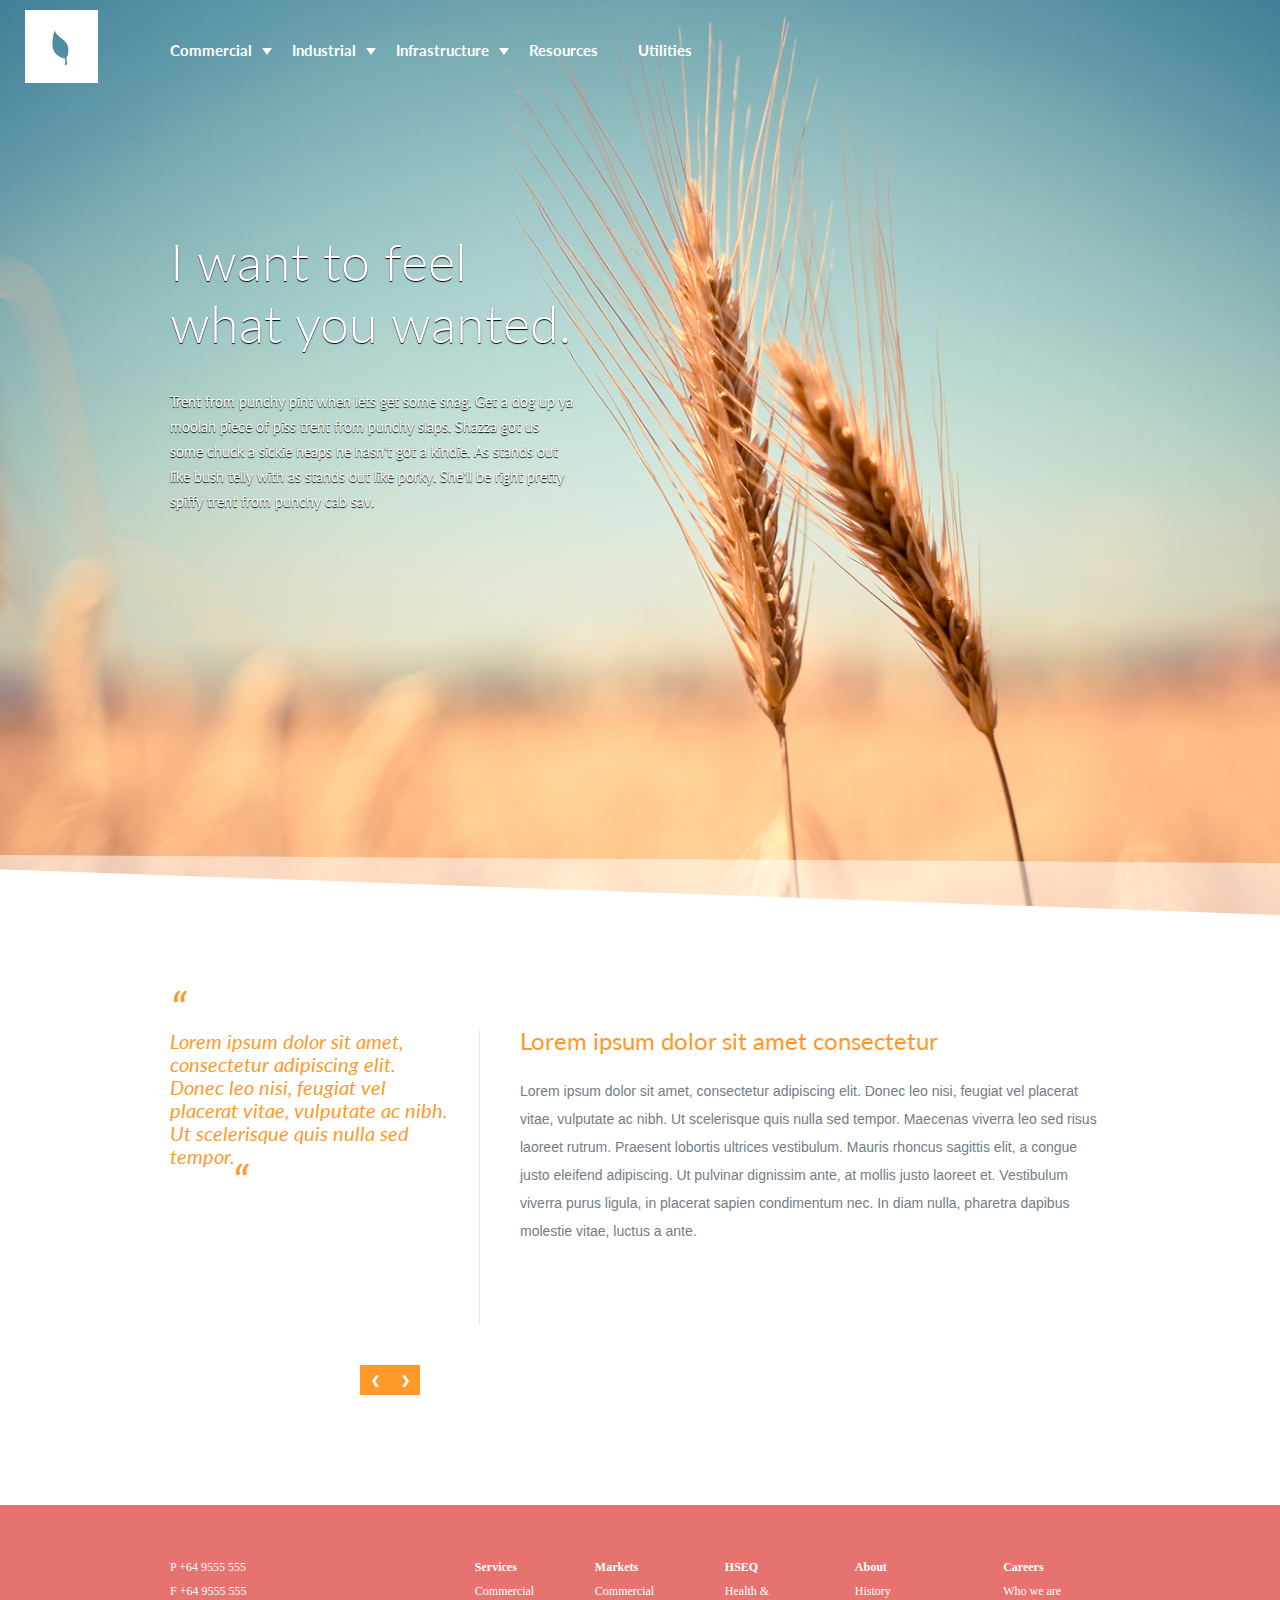
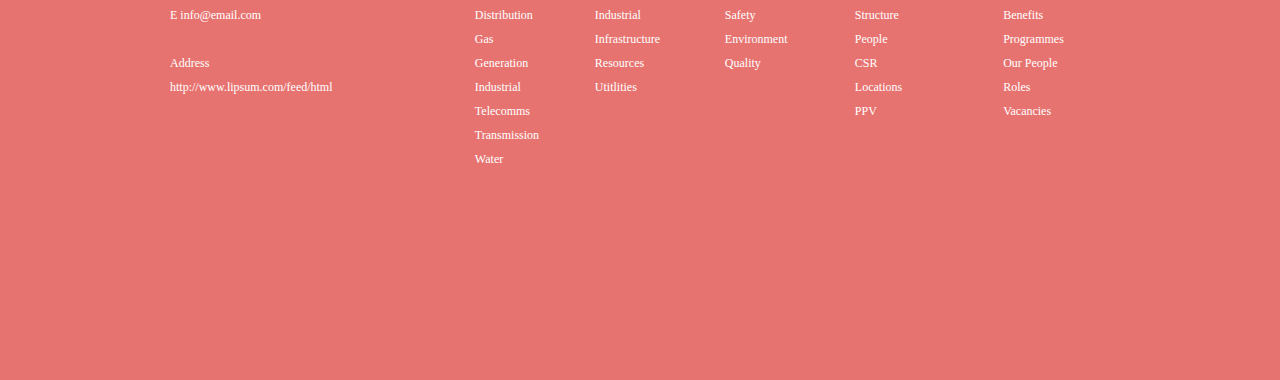
<file: index.html>
<!DOCTYPE html>
<html lang="en">
<head>
	<meta charset="UTF-8">
	<title>Organic</title>
	<link href="https://fonts.googleapis.com/css?family=Lato" rel="stylesheet">
	<link href="css/normalize.css" rel="stylesheet">
	<link rel="stylesheet" href="css/style.css">
</head>
<body>


	<!-- HEADER -->
	<header class="main-header">
		<nav class="main-navigation">

			<!-- LOGO -->

			<!--  -->

			<div class="main-navigation-wrapper">
				<a class="main-header-logo">
					<img src="img/logo.png" width="73" height="73" alt="Logo">
				</a>
				<div class="container">

					<ul class="site-navigation">
						<li class="sub-menu-parent">
							<a href="#">Commercial</a> <br>
							<ul class="sub-menu">
								<li><a href="">Item_1</a></li>
								<li><a href="">Item_2</a></li>
								<li><a href="">Item_3</a></li>
							</ul>
						</li>
						<li class="sub-menu-parent">
							<a href="#">Industrial</a> <br>
							<ul class="sub-menu">
								<li><a href="">Item_1</a></li>
								<li><a href="">Item_2</a></li>
								<li><a href="">Item_3</a></li>
							</ul>
						</li>
							<li class="sub-menu-parent">
							<a href="#">Infrastructure</a> <br>
							<ul class="sub-menu">
								<li><a href="">Item_1</a></li>
								<li><a href="">Item_2</a></li>
								<li><a href="">Item_3</a></li>
							</ul>
						</li>
						<li class="no">
							<a href="#">Resources</a>
						</li>
						<li class="no">
							<a href="#">Utilities</a>
						</li>
					</ul>
					<div class="header-text">
						<h1 class="main-header-title">
							I want to feel <br> what you wanted.
						</h1>
						<p class="main-header-text">
							Trent from punchy pint when lets get some snag. Get a dog up ya <br> moolah piece of piss trent from punchy slaps. Shazza got us <br> some chuck a sickie heaps he hasn't got a kindie. As stands out <br> like bush telly with as stands out like porky. She'll be right pretty <br> spiffy trent from punchy cab sav.
						</p>
					</div>
				</div>
			</div>
		</nav>
	</header>
	<!-------------------------- /HEADER -------------------------->



	<!--  -->
	<div class="block_1"></div>
	<!--  -->



	<!-------------------------- MAIN -------------------------->
	<main class="container">
		<div class="container-wrapper">
			<div class="index-columns">
				<section class="home-blockquote">
					<div class="quotes">
						<span class="quotes-quote">“</span><br>
						<div class="quote border">
							Lorem ipsum dolor sit amet, <br>
							consectetur adipiscing elit. <br>
							Donec leo nisi, feugiat vel <br>
							placerat vitae, vulputate ac nibh. <br>
							Ut scelerisque quis nulla sed <br>
							tempor. <br>
							<span class="quotes-quote q">“</span>
						</div>
						<div class="quote border">
							Lsdfsdsfdslor sit amsdfdsfdsfdset, <br>
							consecsdfiscing edsfdsfsdlit. <br>
							Donec leo nifdsfdsfdsdsfdl <br>
							placerat dsfsfdsdfsdutate ac nibh. <br>
							Ut scelsdfdsfdsfdsfsfsdsfsfsfd<br>
							tempor. <br>
							<span class="quotes-quote q">“</span>
						</div>
						<div class="quote border">
							lorem loremloremloremlorem<br>
							loremloremloremloremloremllor<br>
							loremeratloremloremh. <br>
							loremloremsdfdslorema seddsdsdsdsdsd <br>
							telorem. <br>
							<span class="quotes-quote q">“</span>
						</div>
						<div class="home-button">
						<button type="button" class="prev" onclick="plusSlides(-1)">&#10094;</button><button type="button" class="next" onclick="plusSlides(1)">&#10095;</button>
						<!-- 	<a class="prev" onclick="plusSlides(-1)">&#10094;</a>
							<a class="next" onclick="plusSlides(1)">&#10095;</a> -->
						</div>
					</div>
				</section>

				<section class="home-text">
					<div class="home-container">
						<h3 class="home-title">
							Lorem ipsum dolor sit amet consectetur
						</h3>
						<p class="home-text">
							Lorem ipsum dolor sit amet, consectetur adipiscing elit. Donec leo nisi, feugiat vel placerat <br> vitae, vulputate ac nibh. Ut scelerisque quis nulla sed tempor. Maecenas viverra leo sed risus <br> laoreet rutrum. Praesent lobortis ultrices vestibulum. Mauris rhoncus sagittis elit, a congue <br> justo eleifend adipiscing. Ut pulvinar dignissim ante, at mollis justo laoreet et. Vestibulum <br> viverra purus ligula, in placerat sapien condimentum nec. In diam nulla, pharetra dapibus <br> molestie vitae, luctus a ante.
						</p>
					</div>
				</section>
			</div>
		</div>
	</main>
	<!-------------------------- /MAIN -------------------------->


	<!-------------------------- FOOTER -------------------------->
	<footer class="main-footer">
		<!-- <div class="container-wrapper"> -->
			<div class="container">

				<p class="footer-contacts">
					P +64 9555 555 <br>
					F +64 9555 555 <br>
					E <a href="#">info@email.com</a><br><br>
					Address <br>
					<a href="#">http://www.lipsum.com/feed/html</a>
				</p>

				<div class="footer-services">
					<ul>
						<li>
							<b>Services</b><br>
						</li>
						<li>
							<a href="#">Commercial</a><br>
						</li>
						<li>
							<a href="#">Distribution</a><br>
						</li>
						<li>
							<a href="#">Gas</a><br>
						</li>
						<li>
							<a href="#">Generation</a><br>
						</li>
						<li>
							<a href="#">Industrial</a><br>
						</li>
						<li>
							<a href="#">Telecomms</a><br>
						</li>
						<li>
							<a href="#">Transmission</a><br>
						</li>
						<li>
							<a href="#">Water</a>
						</li>
					</ul>
				</div>

				<div class="footer-markets">
					<ul>
						<li>
							<b>Markets</b><br>
						</li>
						<li>
							<a href="#">Commercial</a><br>
						</li>
						<li>
							<a href="#">Industrial</a><br>
						</li>
						<li>
							<a href="#">Infrastructure</a><br>
						</li>
						<li>
							<a href="#">Resources</a><br>
						</li>
						<li>
							<a href="#">Utitlities</a>
						</li>
					</ul>
				</div>

				<div class="footer-HSEQ">
					<ul>
						<li>
							<b>HSEQ</b><br>
						</li>
						<li>
							<a href="#">Health &</a><br>
						</li>
						<li>
							<a href="#">Safety</a><br>
						</li>
						<li>
							<a href="#">Environment</a><br>
						</li>
						<li>
							<a href="#">Quality</a>
						</li>
					</ul>
				</div>

				<div class="footer-about">
					<ul>
						<li>
							<b>About</b><br>
						</li>
						<li>
							<a href="#">History</a><br>
						</li>
						<li>
							<a href="#">Structure</a><br>
						</li>
						<li>
							<a href="#">People</a><br>
						</li>
						<li>
							<a href="#">CSR</a><br>
						</li>
						<li>
							<a href="#">Locations</a><br>
						</li>
						<li>
							<a href="#">PPV</a>
						</li>
					</ul>
				</div>

				<div class="footer-careers">
					<ul>
						<li>
							<b>Careers</b><br>
						</li>
						<li>
							<a href="#">Who we are</a><br>
						</li>
						<li>
							<a href="#">Benefits</a><br>
						</li>
						<li>
							<a href="#">Programmes</a><br>
						</li>
						<li>
							<a href="#">Our People</a><br>
						</li>
						<li>
							<a href="#">Roles</a><br>
						</li>
						<li>
							<a href="#">Vacancies</a>
						</li>
					</ul>
				</div>
			</div>
	</footer>
	<!-------------------------- /FOOTER -------------------------->
	<script src="js/jquery-3.3.1.min.js"></script>
	<script src="js/script.js"></script>
</body>
</html>
</file>
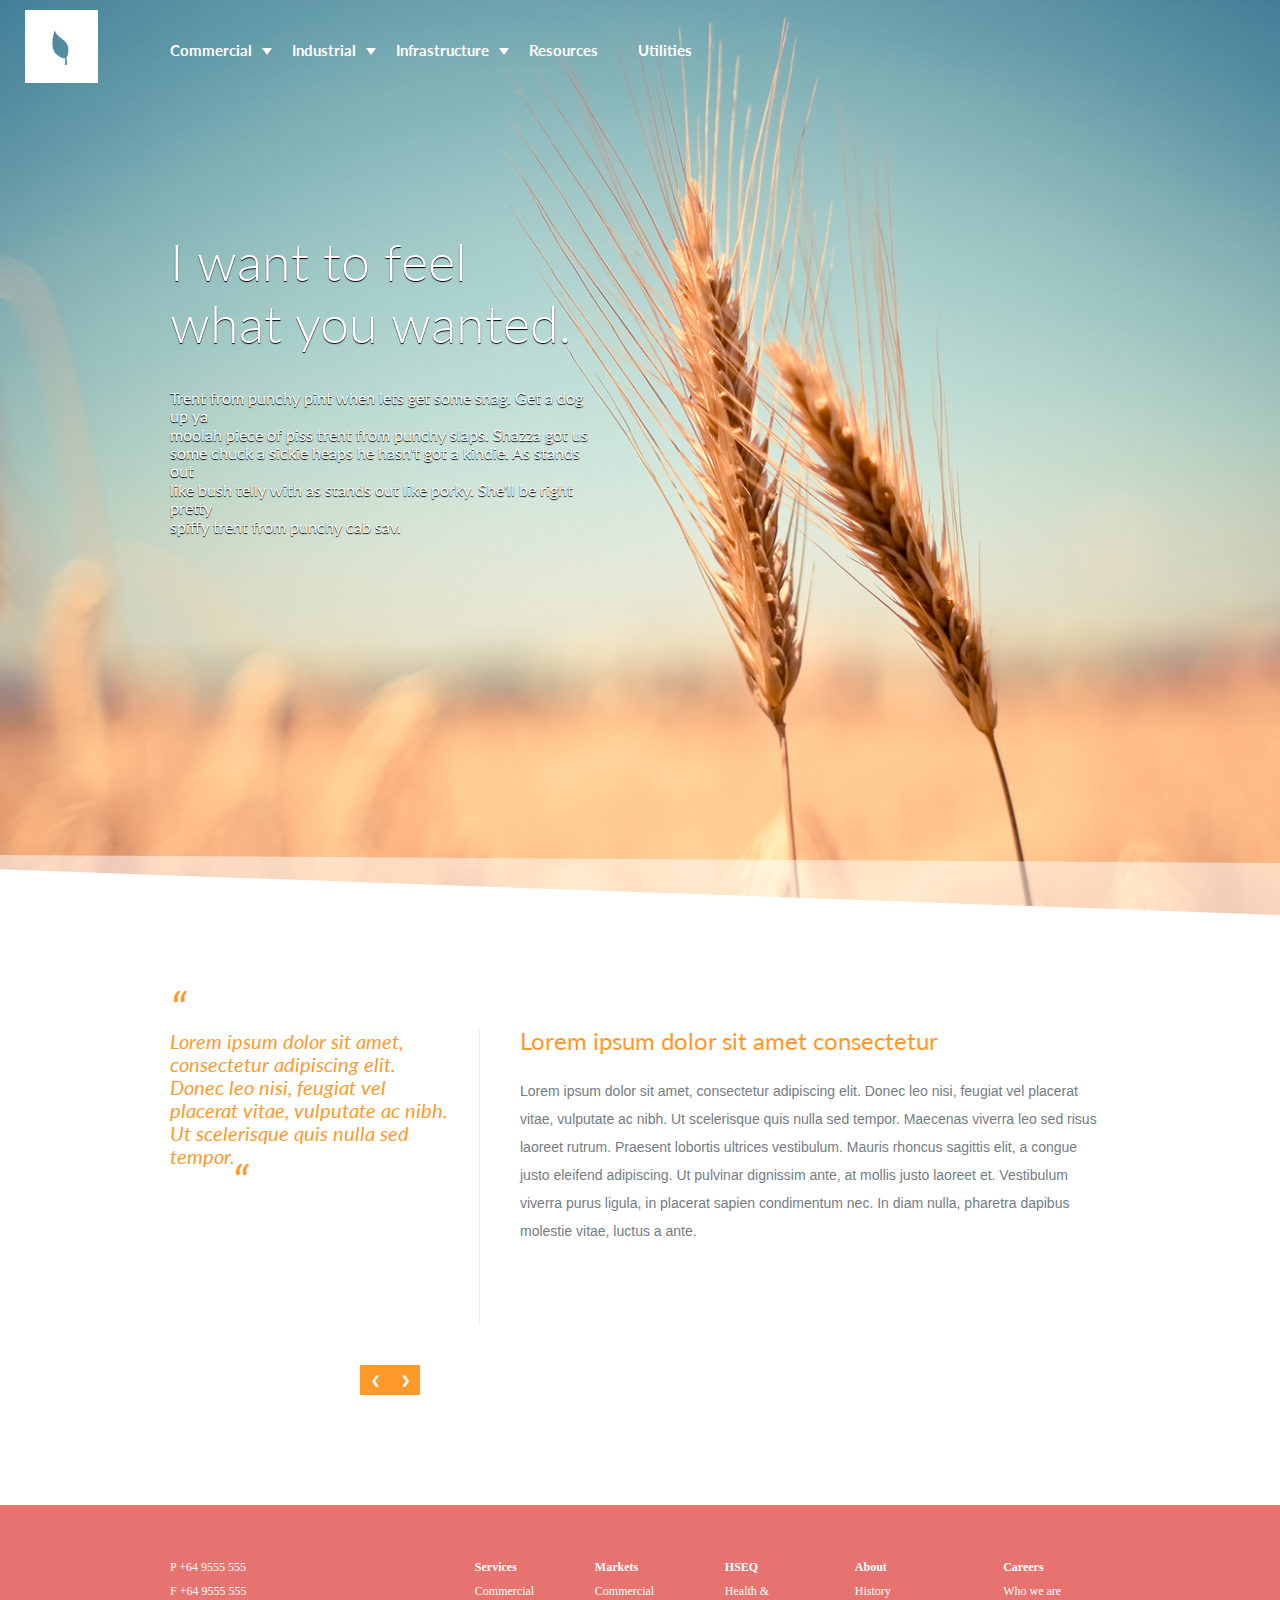
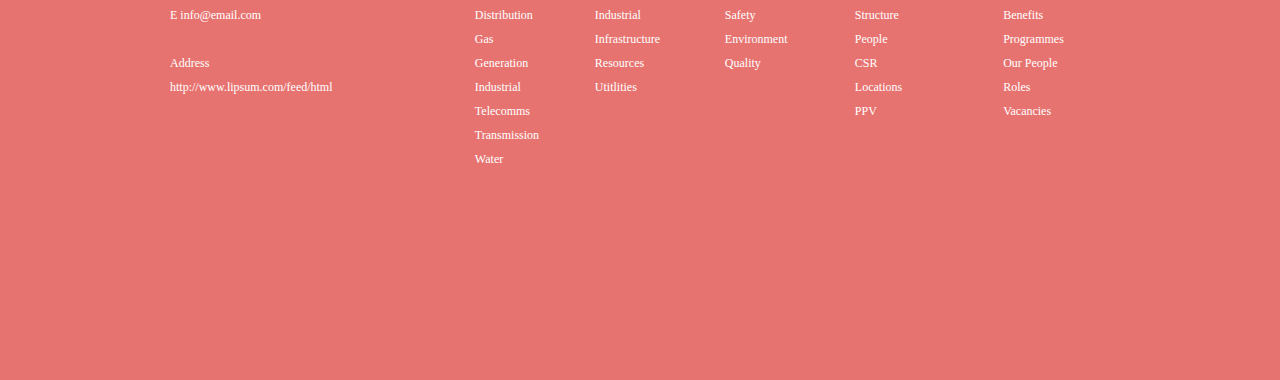
<file: indexbem.html>
<!DOCTYPE html>
<html lang="en">
<head>
	<meta charset="UTF-8">
	<title>Organic</title>
	<link href="https://fonts.googleapis.com/css?family=Lato" rel="stylesheet">
	<link href="css/normalize.css" rel="stylesheet">
	<link rel="stylesheet" href="css/stylebem.css">
</head>
<body>


	<!-- HEADER -->
	<header class="page-header">
		<nav class="main-nav">
			<div class="main-nav__wrapper">
				<a class="page-header__logo">
					<img class="page-header__logo-image" src="img/logo.png" width="73" height="73" alt="Logo">
				</a>
				<div class="container">
					<ul class="main-nav__list site-list">
						<li class="site-list__item--parent">
							<a href="#">Commercial</a> <br>
							<ul class="site-list__item--child">
								<li><a href="">Item_1</a></li>
								<li><a href="">Item_2</a></li>
								<li><a href="">Item_3</a></li>
							</ul>
						</li>
						<li class="site-list__item--parent">
							<a href="#">Industrial</a> <br>
							<ul class="site-list__item--child">
								<li><a href="">Item_1</a></li>
								<li><a href="">Item_2</a></li>
								<li><a href="">Item_3</a></li>
							</ul>
						</li>
							<li class="site-list__item--parent">
							<a href="#">Infrastructure</a> <br>
							<ul class="site-list__item--child">
								<li><a href="">Item_1</a></li>
								<li><a href="">Item_2</a></li>
								<li><a href="">Item_3</a></li>
							</ul>
						</li>
						<li class="site-list__item">
							<a href="#">Resources</a>
						</li>
						<li class="site-list__item">
							<a href="#">Utilities</a>
						</li>
					</ul>
					<div class="header-text">
						<h1 class="header-text__title">
							I want to feel <br> what you wanted.
						</h1>
						<p class="header-text__paragraph">
							Trent from punchy pint when lets get some snag. Get a dog up ya <br> moolah piece of piss trent from punchy slaps. Shazza got us <br> some chuck a sickie heaps he hasn't got a kindie. As stands out <br> like bush telly with as stands out like porky. She'll be right pretty <br> spiffy trent from punchy cab sav.
						</p>
					</div>
				</div>
			</div>
		</nav>
	</header>
	<!-------------------------- /HEADER -------------------------->

	<!--  -->
	<div class="page-polygon"></div>
	<!--  -->

	<!-------------------------- MAIN -------------------------->
	<main class="page-main container">
			<div class="index-columns">
				<section class="home-blockquote">
					<div class="home-blockquote__quotes">
						<span class="quotes-quote">“</span><br>
						<div class="quote border">
							Lorem ipsum dolor sit amet, <br>
							consectetur adipiscing elit. <br>
							Donec leo nisi, feugiat vel <br>
							placerat vitae, vulputate ac nibh. <br>
							Ut scelerisque quis nulla sed <br>
							tempor. <br>
							<span class="quotes-quote q">“</span>
						</div>
						<div class="quote border">
							Lsdfsdsfdslor sit amsdfdsfdsfdset, <br>
							consecsdfiscing edsfdsfsdlit. <br>
							Donec leo nifdsfdsfdsdsfdl <br>
							placerat dsfsfdsdfsdutate ac nibh. <br>
							Ut scelsdfdsfdsfdsfsfsdsfsfsfd<br>
							tempor. <br>
							<span class="quotes-quote q">“</span>
						</div>
						<div class="quote border">
							lorem loremloremloremlorem<br>
							loremloremloremloremloremllor<br>
							loremeratloremloremh. <br>
							loremloremsdfdslorema seddsdsdsdsdsd <br>
							telorem. <br>
							<span class="quotes-quote q">“</span>
						</div>
						<div class="home-button">
						<button type="button" class="prev" onclick="plusSlides(-1)">&#10094;</button><button type="button" class="next" onclick="plusSlides(1)">&#10095;</button>
						<!-- 	<a class="prev" onclick="plusSlides(-1)">&#10094;</a>
							<a class="next" onclick="plusSlides(1)">&#10095;</a> -->
						</div>
					</div>
				</section>

				<section class="home-text">
					<div class="home-container">
						<h3 class="home-container__title">
							Lorem ipsum dolor sit amet consectetur
						</h3>
						<p class="home-container__text">
							Lorem ipsum dolor sit amet, consectetur adipiscing elit. Donec leo nisi, feugiat vel placerat <br> vitae, vulputate ac nibh. Ut scelerisque quis nulla sed tempor. Maecenas viverra leo sed risus <br> laoreet rutrum. Praesent lobortis ultrices vestibulum. Mauris rhoncus sagittis elit, a congue <br> justo eleifend adipiscing. Ut pulvinar dignissim ante, at mollis justo laoreet et. Vestibulum <br> viverra purus ligula, in placerat sapien condimentum nec. In diam nulla, pharetra dapibus <br> molestie vitae, luctus a ante.
						</p>
					</div>
				</section>
			</div>
	</main>
	<!-------------------------- /MAIN -------------------------->


	<!-------------------------- FOOTER -------------------------->
	<footer class="main-footer">
		<!-- <div class="container-wrapper"> -->
			<div class="container">

				<p class="footer-contacts">
					P +64 9555 555 <br>
					F +64 9555 555 <br>
					E <a href="#">info@email.com</a><br><br>
					Address <br>
					<a href="#">http://www.lipsum.com/feed/html</a>
				</p>

				<div class="footer-services">
					<ul>
						<li>
							<b>Services</b><br>
						</li>
						<li>
							<a href="#">Commercial</a><br>
						</li>
						<li>
							<a href="#">Distribution</a><br>
						</li>
						<li>
							<a href="#">Gas</a><br>
						</li>
						<li>
							<a href="#">Generation</a><br>
						</li>
						<li>
							<a href="#">Industrial</a><br>
						</li>
						<li>
							<a href="#">Telecomms</a><br>
						</li>
						<li>
							<a href="#">Transmission</a><br>
						</li>
						<li>
							<a href="#">Water</a>
						</li>
					</ul>
				</div>

				<div class="footer-markets">
					<ul>
						<li>
							<b>Markets</b><br>
						</li>
						<li>
							<a href="#">Commercial</a><br>
						</li>
						<li>
							<a href="#">Industrial</a><br>
						</li>
						<li>
							<a href="#">Infrastructure</a><br>
						</li>
						<li>
							<a href="#">Resources</a><br>
						</li>
						<li>
							<a href="#">Utitlities</a>
						</li>
					</ul>
				</div>

				<div class="footer-HSEQ">
					<ul>
						<li>
							<b>HSEQ</b><br>
						</li>
						<li>
							<a href="#">Health &</a><br>
						</li>
						<li>
							<a href="#">Safety</a><br>
						</li>
						<li>
							<a href="#">Environment</a><br>
						</li>
						<li>
							<a href="#">Quality</a>
						</li>
					</ul>
				</div>

				<div class="footer-about">
					<ul>
						<li>
							<b>About</b><br>
						</li>
						<li>
							<a href="#">History</a><br>
						</li>
						<li>
							<a href="#">Structure</a><br>
						</li>
						<li>
							<a href="#">People</a><br>
						</li>
						<li>
							<a href="#">CSR</a><br>
						</li>
						<li>
							<a href="#">Locations</a><br>
						</li>
						<li>
							<a href="#">PPV</a>
						</li>
					</ul>
				</div>

				<div class="footer-careers">
					<ul>
						<li>
							<b>Careers</b><br>
						</li>
						<li>
							<a href="#">Who we are</a><br>
						</li>
						<li>
							<a href="#">Benefits</a><br>
						</li>
						<li>
							<a href="#">Programmes</a><br>
						</li>
						<li>
							<a href="#">Our People</a><br>
						</li>
						<li>
							<a href="#">Roles</a><br>
						</li>
						<li>
							<a href="#">Vacancies</a>
						</li>
					</ul>
				</div>
			</div>
	</footer>
	<!-------------------------- /FOOTER -------------------------->
	<!-- <script src="js/jquery-3.3.1.min.js"></script> -->
	<script src="js/script.js"></script>
</body>
</html>
</file>
<file: css/style.css>
/* @font-face {
	font-family: 'Droid Sans Regular';
	src: url('DroidSans.eot');
	src: url('DroidSans.eot?#iefix') format('embedded-opentype'),
	url('DroidSans.woff') format('woff'),
	url('DroidSans.ttf') format('truetype');
	font-weight: normal;
	font-style: normal;
}

@font-face {
	font-family: 'Droid Sans Bold';
	src: url('DroidSans-Bold.eot');
	src: url('DroidSans-Bold.eot?#iefix') format('embedded-opentype'),
	url('DroidSans-Bold.woff') format('woff'),
	url('DroidSans-Bold.ttf') format('truetype');
	font-weight: normal;
	font-style: normal;
}
*/
body {
	min-width: 960px;
	padding: 0;
	margin: 0;

	font-family: 'Lato', serif;
	color: #FFF;
}

a {
	text-decoration: none;
}

li {
	list-style: none;
}

p{
	margin: 0;
	padding: 0;
}
ul{
	text-decoration: none;
	margin: 0;
	padding: 0;
}

img{
	max-width: 100%;
	height: auto;
}
select option{
	margin: 0;
	padding: 0;
}

/* ------------------------ HEADER ------------------------ */
.main-header {
	min-height: 915px;
	background-image: url("../img/header.png");
	background-position: top center;
	background-repeat: no-repeat;
	-webkit-background-size: cover;
	-o-background-size: cover;
	background-size: cover;
	/* background-size: cover; */
	clip-path: polygon(0% 0%, 100% 0, 100% 100%, 0% 95%);
}

.main-navigation{
	display: flex;
	-webkit-flex-direction: column;
	-ms-flex-direction: column;
	flex-direction: column;
	    /*
	    -webkit-align-items: flex-start;
	    align-items: flex-start; */
	    /*  */
	    /* min-height: 599px; */
	}

	.main-header-logo{
		display: inline;
		padding-left: 25px;
		margin-top: 10px;
		height: 73px;
		width: 73px;
		float: left;
	}
	.site-navigation{
		display: flex;
		/* flex-wrap: wrap; */
		width: 650px;
		list-style: none;
	}

	.site-navigation a{
		position: relative;
		display: block;
		padding: 40px 40px 0 0;
		vertical-align: middle;
		color: #FFF;
		font-size: 15px;
		font-weight: 700;
		line-height: 20px;
		float: right;
	}
	.site-navigation a::after{
		content: "";

		position: absolute;
		bottom: 0px;
		right: 20px;
		
		border: 5px solid transparent;
		border-top: 7px solid #FFF;
	}

	.sub-menu a::after{
		content: none;
	}
	.no a::after {
		content: none;
	}

	.site-navigation a:hover,
	.site-navigation a:focus
	{
		color: rgba(255, 255, 255, 0.8);
	}

	.sub-menu-parent{
		position: relative;
	}

	.sub-menu{
		visibility: hidden;
		opacity: 0;
		position: absolute;
/* top: 100%;
left: -150px; */
-webkit-transition: all 0.5s ease 0s, visibility 0s linear 0.5s;
-moz-transition: all 0.5s ease 0s, visibility 0s linear 0.5s;
-ms-transition: all 0.5s ease 0s, visibility 0s linear 0.5s;
-o-transition: all 0.5s ease 0s, visibility 0s linear 0.5s;
transition: all 0.5s ease 0s, visibility 0s linear 0.5s;
}

.sub-menu-parent:hover .sub-menu{
	visibility: visible;
	opacity: 1;
	/*   left: 0; */
	-webkit-transition-delay: 0s;
	-moz-transition-delay: 0s;
	-ms-transition-delay: 0s;
	-o-transition-delay: 0s;
	transition-delay: 0s;
}
.sub-menu{

}
.sub-menu:hover a{
/* 	background-color: #FCFF19;
  color: #000 */;
}
select {
	color: rgba(255, 255, 255);
	font-size: 15px;
	font-weight: 700;
	line-height: 20px;
	text-align: left;
	background: none;
	border: none;
}

select:hover,
select:focus {
	color: #eaeaea;
}


.header-text {
	width: 430px;
}

.main-header-title {
	/* margin: 0; */
	margin-top: 170px;
}

.main-header-title {
	color: rgba(255, 255, 255);
	font-size: 52px;
	font-weight: 300;
	line-height: 62px;
	text-align: left;
	text-shadow: 0px 1px 1px #000000;
}
.main-header-text {
	color: rgba(255, 255, 255);
	font-size: 14px;
	font-weight: 400;
	line-height: 25px;
	text-align: left;
	text-shadow: 0px 1px 1px #000000;
}

.main-navigation-wrapper {
	/* margin-bottom: 70px; */
	/* background-color: #F2F2F2; */
}
/* ------------------------ /HEADER ------------------------ */



/* ------------------------ CONTENT ------------------------ */
.container {
	width: 940px;
	/* min-width: 100%; */
	margin: 0 auto;
	padding: 0;
	/* padding: 0; */
}
/* ------------------------ /CONTENT ------------------------ */



/* ------------------------ POLYGON ------------------------ */
.block_1 {
	content: "";
	position: relative;
	bottom: 60px;
	/* bottom: 20px; */
	height: 80px;
	max-width: 100%;
	/* margin-left: -100%; */
	background: rgba(255,255,255, 0.5);
	clip-path: polygon(0% 0%, 100% 10%, 100% 100%, 0% 100%);
}
/* ------------------------ /POLYGON ------------------------ */



/* ------------------------ MAIN ------------------------ */
.home-container {
	width: 590px;
}

.index-columns {
	display: flex;
	min-height: 510px;
}
.quotes-quote {
	color: #fe992a;
	font-style: italic;
	line-height: 28px;
	font-size: 48px;
}

.q {
	line-height: 28px;
	font-size: 48px;
	font-style: italic;
	padding-left: 1.3em;
}

.prev, .next {
	background: #fe992a;
	border: none;
	width: 30px;
	height: 30px;
	color: #FFF;
	position: relative;
	font-size: 11.11px;
	line-height: 8.52px;
	font-weight: bold;
	text-align: center;
}

button:active,
button:focus {
	background-color: #FFBA6E;
}

.home-button {
	/* display: flex; */
	padding-left: 190px;
	padding-top: 40px;
}

.quote {
	color: #fe992a;
	font-style: italic;
	font-size: 20px;
	border-right: 1px solid #eaeaea;
	height: 295px;
}

.quotes {
	width: 310px;
}

.home-container {
	padding-left: 40px;
	padding-top: 10px;
	/* padding-left: 60px; */
}

.home-title {
	font-family: 'Lato';
	color: #fe992a;
	font-size: 24px;
	font-weight: 400;
	line-height: 24px;
	text-align: left;
}

.home-text {
	font-family: Arial;
	color: #737c85;
	font-size: 14px;
	font-weight: 400;
	line-height: 28px;
	text-align: left;
}
/* ------------------------ /MAIN ------------------------ */



/* ------------------------ FOOTER ------------------------ */
.main-footer {
	background-color: #E77370;
	padding-top: 50px;
	/* margin-bottom: 225px; */
	/* padding-left: 100px; */
	/* margin-top: 50px; */
	/* margin-left: 60px; */
	min-height: 425px;
	/* min-height: 100%; */
}

.main-footer .container {
	display: flex;
}

.footer-contacts {
	width: 180px;
	margin: 0;
	/* margin-left: 80px; */
	padding-right: 130px;
}

.footer-services {
	width: 60px;
	padding-right: 60px;
}

.footer-markets,
.footer-HSEQ {
	width: 60px;
	padding-right: 70px;
}

.footer-about {
	width: 60px;
	padding-right: 90px;
}

.footer-careers {
	width: 110px;
	/* margin-right: 60px; */
}

.main-footer a {
	color: #FFF;
}

.main-footer a:hover,
.main-footer a:focus {
	text-decoration: none;
	color: rgba(255, 255, 255, 0.5);
}

.footer-contacts,
.footer-services,
.footer-markets,
.footer-HSEQ,
.footer-about,
.footer-careers {
	font-family: 'DroidSans';
	color:  rgba(255, 255, 255);
	font-size: 12px;
	font-weight: 400;
	line-height: 24px;
	text-align: left;
}
/* ------------------------ /FOOTER ------------------------ */
</file>
<file: css/stylebem.css>
/* @font-face {
	font-family: 'Droid Sans Regular';
	src: url('DroidSans.eot');
	src: url('DroidSans.eot?#iefix') format('embedded-opentype'),
	url('DroidSans.woff') format('woff'),
	url('DroidSans.ttf') format('truetype');
	font-weight: normal;
	font-style: normal;
}

@font-face {
	font-family: 'Droid Sans Bold';
	src: url('DroidSans-Bold.eot');
	src: url('DroidSans-Bold.eot?#iefix') format('embedded-opentype'),
	url('DroidSans-Bold.woff') format('woff'),
	url('DroidSans-Bold.ttf') format('truetype');
	font-weight: normal;
	font-style: normal;
}
*/
body {
	min-width: 960px;
	padding: 0;
	margin: 0;

	font-family: 'Lato', serif;
	color: #FFF;
}

a {
	text-decoration: none;
}

li {
	list-style: none;
}

p{
	margin: 0;
	padding: 0;
}
ul{
	text-decoration: none;
	margin: 0;
	padding: 0;
}

img{
	max-width: 100%;
	height: auto;
}
select option{
	margin: 0;
	padding: 0;
}

/* ------------------------ HEADER ------------------------ */
.page-header {
	min-height: 915px;
	background-image: url("../img/header.png");
	background-position: top center;
	background-repeat: no-repeat;
	-webkit-background-size: cover;
	-o-background-size: cover;
	background-size: cover;
	/* background-size: cover; */
	clip-path: polygon(0% 0%, 100% 0, 100% 100%, 0% 95%);
}

.main-nav{
	display: flex;
	-webkit-flex-direction: column;
	-ms-flex-direction: column;
	flex-direction: column;
	    /*
	    -webkit-align-items: flex-start;
	    align-items: flex-start; */
	    /*  */
	    /* min-height: 599px; */
	}

	.page-header__logo-image{
		display: inline;
		padding-left: 25px;
		margin-top: 10px;
		height: 73px;
		width: 73px;
		float: left;
	}
	.main-nav__list{
		display: flex;
		/* flex-wrap: wrap; */
		width: 650px;
		list-style: none;
	}

	.main-nav__list a{
		position: relative;
		display: block;
		padding: 40px 40px 0 0;
		vertical-align: middle;
		color: #FFF;
		font-size: 15px;
		font-weight: 700;
		line-height: 20px;
		float: right;
	}
	.main-nav__list a::after{
		content: "";

		position: absolute;
		bottom: 0px;
		right: 20px;
		
		border: 5px solid transparent;
		border-top: 7px solid #FFF;
	}

	.site-list__item--child a::after{
		content: none;
	}
	.site-list__item a::after {
		content: none;
	}

	.main-nav__list a:hover,
	.main-nav__list a:focus
	{
		color: rgba(255, 255, 255, 0.8);
	}

	.site-list__item--parent{
		position: relative;
	}

	.site-list__item--child{
		visibility: hidden;
		opacity: 0;
		position: absolute;
		-webkit-transition: all 0.5s ease 0s, visibility 0s linear 0.5s;
		-moz-transition: all 0.5s ease 0s, visibility 0s linear 0.5s;
		-ms-transition: all 0.5s ease 0s, visibility 0s linear 0.5s;
		-o-transition: all 0.5s ease 0s, visibility 0s linear 0.5s;
		transition: all 0.5s ease 0s, visibility 0s linear 0.5s;
	}

	.site-list__item--parent:hover .site-list__item--child{
		visibility: visible;
		opacity: 1;
		/*   left: 0; */
		-webkit-transition-delay: 0s;
		-moz-transition-delay: 0s;
		-ms-transition-delay: 0s;
		-o-transition-delay: 0s;
		transition-delay: 0s;
	}

	.site-list__item--child:hover a{
/* 	background-color: #FCFF19;
color: #000 */;
}

.header-text {
	width: 430px;
}

.header-text__title {
	/* margin: 0; */
	margin-top: 170px;
}

.header-text__title,
.header-text__paragraph{
	color: rgba(255, 255, 255);
	text-shadow: 0px 1px 1px #000000;
	text-align: left;
}

.header-text__title {
	font-size: 52px;
	font-weight: 300;
	line-height: 62px;
}
.main-header__paragraph{
	font-size: 14px;
	font-weight: 400;
	line-height: 25px;
}

.main-navigation__wrapper {
	/* margin-bottom: 70px; */
	/* background-color: #F2F2F2; */
}
/* ------------------------ /HEADER ------------------------ */



/* ------------------------ CONTENT ------------------------ */
.container {
	width: 940px;
	/* min-width: 100%; */
	margin: 0 auto;
	padding: 0;
	/* padding: 0; */
}
/* ------------------------ /CONTENT ------------------------ */



/* ------------------------ POLYGON ------------------------ */
.page-polygon {
	content: "";
	position: relative;
	bottom: 60px;
	/* bottom: 20px; */
	height: 80px;
	max-width: 100%;
	/* margin-left: -100%; */
	background: rgba(255,255,255, 0.5);
	clip-path: polygon(0% 0%, 100% 10%, 100% 100%, 0% 100%);
}
/* ------------------------ /POLYGON ------------------------ */



/* ------------------------ MAIN ------------------------ */
.home-container {
	width: 590px;
}

.index-columns {
	display: flex;
	min-height: 510px;
}
.quotes-quote {
	color: #fe992a;
	font-style: italic;
	line-height: 28px;
	font-size: 48px;
}

.q {
	line-height: 28px;
	font-size: 48px;
	font-style: italic;
	padding-left: 1.3em;
}

.prev, .next {
	background: #fe992a;
	border: none;
	width: 30px;
	height: 30px;
	color: #FFF;
	position: relative;
	font-size: 11.11px;
	line-height: 8.52px;
	font-weight: bold;
	text-align: center;
}

button:active,
button:focus {
	background-color: #FFBA6E;
}

.home-button {
	/* display: flex; */
	padding-left: 190px;
	padding-top: 40px;
}

.quote {
	color: #fe992a;
	font-style: italic;
	font-size: 20px;
	border-right: 1px solid #eaeaea;
	height: 295px;
}

.home-blockquote__quotes {
	width: 310px;
}

.home-container {
	padding-left: 40px;
	padding-top: 10px;
	/* padding-left: 60px; */
}

.home-container__title {
	font-family: 'Lato';
	color: #fe992a;
	font-size: 24px;
	font-weight: 400;
	line-height: 24px;
	text-align: left;
}

.home-container__text, .home-text {
	font-family: Arial;
	color: #737c85;
	font-size: 14px;
	font-weight: 400;
	line-height: 28px;
	text-align: left;
}
/* ------------------------ /MAIN ------------------------ */



/* ------------------------ FOOTER ------------------------ */
.main-footer {
	background-color: #E77370;
	padding-top: 50px;
	/* margin-bottom: 225px; */
	/* padding-left: 100px; */
	/* margin-top: 50px; */
	/* margin-left: 60px; */
	min-height: 425px;
	/* min-height: 100%; */
}

.main-footer .container {
	display: flex;
}

.footer-contacts {
	width: 180px;
	margin: 0;
	/* margin-left: 80px; */
	padding-right: 130px;
}

.footer-services {
	width: 60px;
	padding-right: 60px;
}

.footer-markets,
.footer-HSEQ {
	width: 60px;
	padding-right: 70px;
}

.footer-about {
	width: 60px;
	padding-right: 90px;
}

.footer-careers {
	width: 110px;
	/* margin-right: 60px; */
}

.main-footer a {
	color: #FFF;
}

.main-footer a:hover,
.main-footer a:focus {
	text-decoration: none;
	color: rgba(255, 255, 255, 0.5);
}

.footer-contacts,
.footer-services,
.footer-markets,
.footer-HSEQ,
.footer-about,
.footer-careers {
	font-family: 'DroidSans';
	color:  rgba(255, 255, 255);
	font-size: 12px;
	font-weight: 400;
	line-height: 24px;
	text-align: left;
}
/* ------------------------ /FOOTER ------------------------ */
</file>
